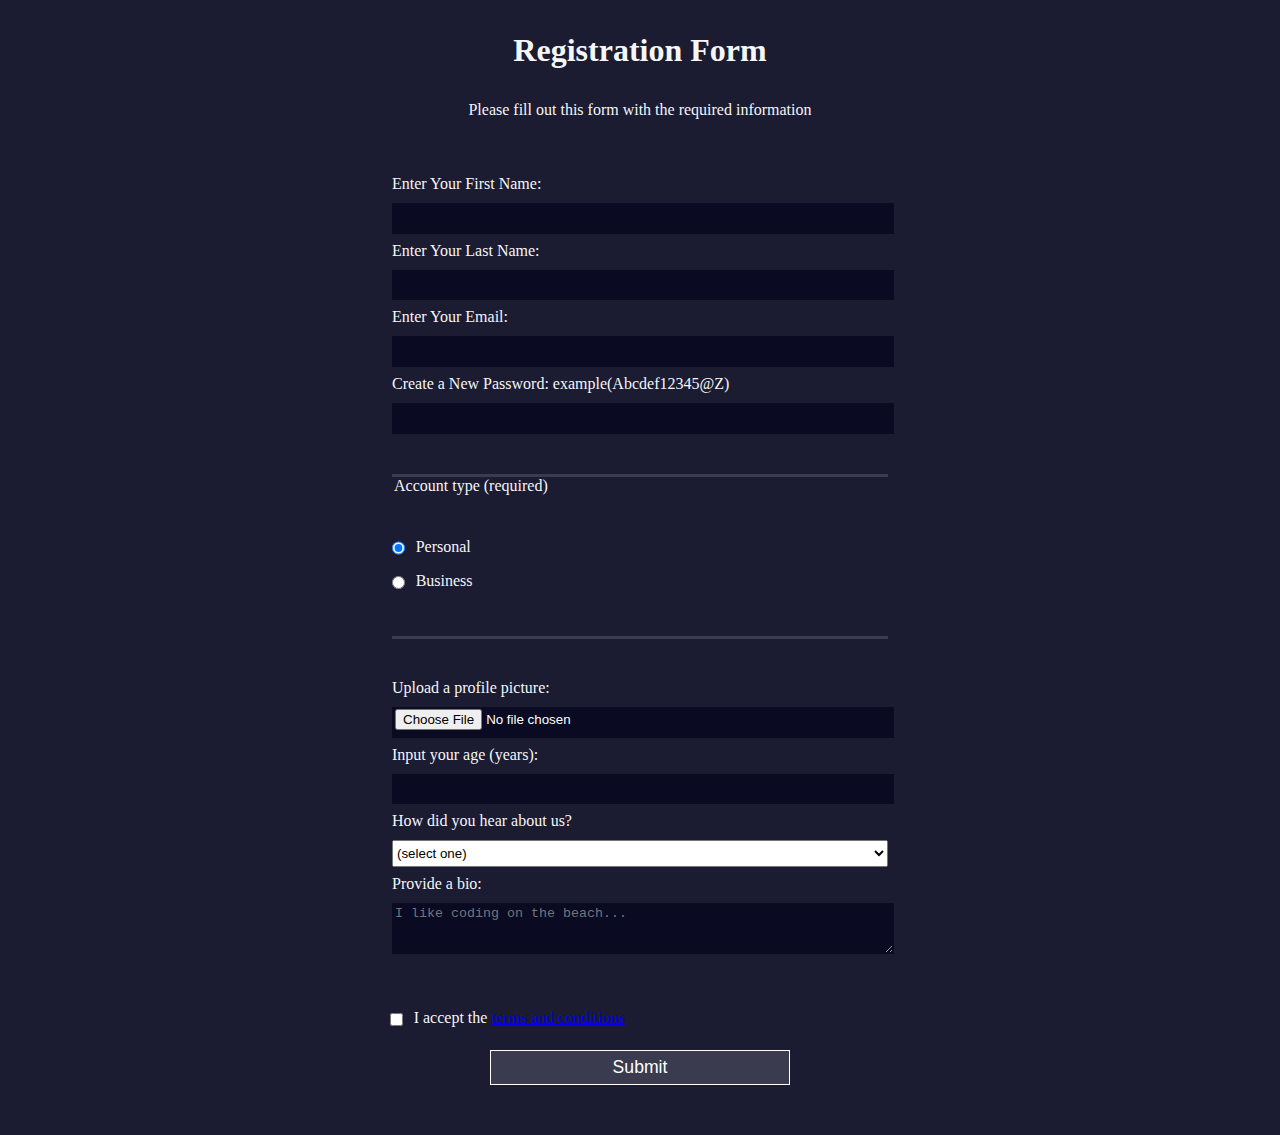
<file: index.html>
<!DOCTYPE html>
<html lang="en">
  <head>
    <meta charset="UTF-8">
    <link rel="stylesheet" href="style.css">
    <title>Registration Form</title>
  </head>
  <body>
    <h1>Registration Form</h1>
    <p>Please fill out this form with the required information</p>
      <form id="survey-form" action="https://formspree.io/f/xblrdvab" method="POST">
      <fieldset>
        <label for="first-name">Enter Your First Name: <input id="first-name" name="first-name" type="text" required /></label>
        <label for="last-name">Enter Your Last Name: <input id="last-name" name="last-name" type="text" required /></label>
        <label for="email">Enter Your Email: <input id="email" name="email" type="email" required /></label>
        <label for="new-password">Create a New Password: example(Abcdef12345@Z)
  <input id="new-password" name="new-password" type="password" 
  pattern="^(?=.*[a-z])(?=.*[A-Z])(?=.*\d)(?=.*[@])[A-Za-z\d@]{13,14}$" 
  title="Password must be 13-14 characters long and include both letters and numbers." required />
</label>
      </fieldset>
      <fieldset>
        <legend>Account type (required)</legend>
        <label for="personal-account"><input id="personal-account" type="radio" name="account-type" class="inline" checked /> Personal</label>
        <label for="business-account"><input id="business-account" type="radio" name="account-type" class="inline" /> Business</label>
      </fieldset>
      <fieldset>
        <label for="profile-picture">Upload a profile picture: <input id="profile-picture" type="file" name="file" /></label>
        <label for="age">Input your age (years): <input id="age" type="number" name="age" min="13" max="120" /></label>
        <label for="referrer">How did you hear about us?
          <select id="referrer" name="referrer">
            <option value="">(select one)</option>
            <option value="1">freeCodeCamp News</option>
            <option value="2">freeCodeCamp YouTube Channel</option>
            <option value="3">freeCodeCamp Forum</option>
            <option value="4">Other</option>
          </select>
        </label>
        <label for="bio">Provide a bio:
          <textarea id="bio" name="bio" rows="3" cols="30" placeholder="I like coding on the beach..."></textarea>
        </label>
      </fieldset>
      <label for="terms-and-conditions">
        <input class="inline" id="terms-and-conditions" type="checkbox" required name="terms-and-conditions" /> I accept the <a href="https://www.freecodecamp.org/news/terms-of-service/">terms and conditions</a>
      </label>
      <input type="submit" value="Submit" />
    </form>
  </body>
</html>
</file>
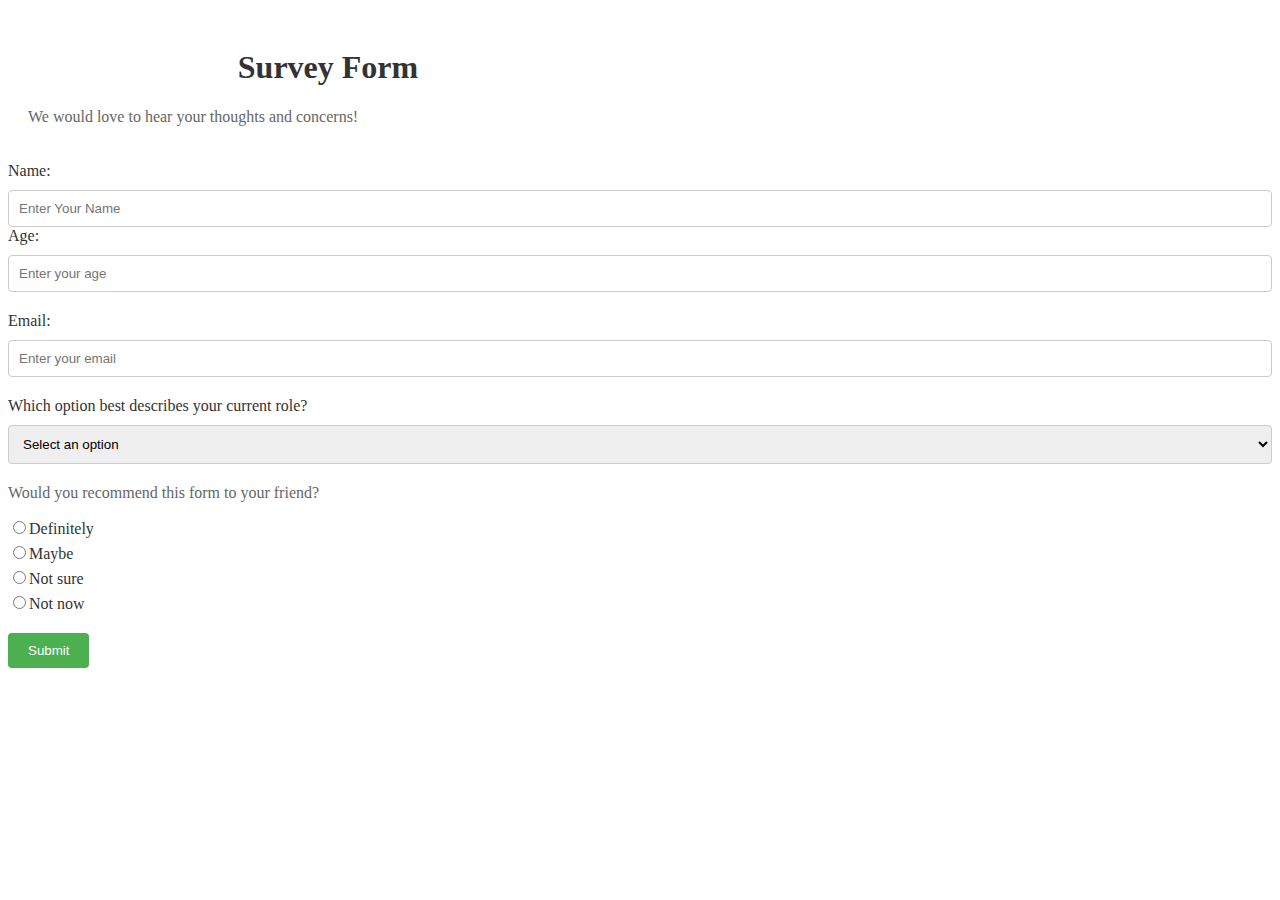
<file: survey form.html>
<!DOCTYPE html>
<html>
<style> 
  .container { 
    background-color: #fff;
    padding: 20px;
    border-radius: 8px;
    box-shadow: 0 0 10px rgba(0,0,0,0,1);
    width: 100%;
    max-width: 600px; 
  }

  h1 {
    text-align: center;
    color: #333;
  }
  
  p{
    color: #666;
  }

  .form-group {
    margin-bottom: 20px;
  }
label {
    display: block;
    margin-bottom: 5px;
    color: #333;
}

input[type="text"],
input[type="email"],
input[type="number"], select, textarea {
  width: 100%;
  padding: 10px;
  margin-top: 5px;
  border: 1px solid #ccc;
  border-radius: 4px;
  box-sizing: border-box;
}
    
    input[type="radio"]
    input[type="checkbox"] {
        margin-right: 10px;
    }

    button {
        background-color: #4CAF50;
        color: white;
        padding: 10px 20px;
        border: none;
        border-radius: 4px;
        cursor:pointer;
    }

    button:hover {
        background-color: #45a049;
    }
</style>
<html>
  <body>
    <div class="container">
        <h1 id="title">Survey Form</h1>
        <p id="description">We would love to hear your thoughts and concerns!</p>
    </div>
    <form id="survey-form" action="https://formspree.io/f/xblrdvab" method="POST"> 
<div class=""form-group> 
<label id="name-label" for="name">Name:</label>
<input type="text" placeholder="Enter Your Name" required>
 </div>

<div class="form-group">
    <label id="number-label" for="number">Age:</label>
    <input type="number" id="number" name="number" min="10" max="99" placeholder="Enter your age" required> 
</div>

<div class="form-group">
<label id="email-label" for="email">Email:</label>
<input type="email" id="email" name="email" placeholder="Enter your email" required> 
</div>

<div class="form-group">
    <label for="dropdown">Which option best describes your current role?</label>
    <select id="dropdown" name="role" required> 
        <option value=""disabled selected>Select an option</option>
        <option value="student">Student</option>
        <option value="employed">Employed</option>
        <option value="unemployed">Unemployed</option>
        </select>
</div>

<div class="form-group">
    <p>Would you recommend this form to your friend?</p>
    <label><input type="radio" name="recommend" value="definitely" required>Definitely
    </label>
    <label><input type="radio" name="recommend" value="maybe" required>Maybe
    </label>
    <label><input type="radio" name="recommend" value="not sure" required>Not sure
    </label>
    <label><input type="radio" name="recommend" value="not now" required>Not now
    </label>
</div>

 <div class="form-group"> 
    <button id="submit" type="submit">Submit</button>
 </div>
 </form>
 </body>
</html>
</file>
<file: style.css>
body {
  width: 100%;
  height: 100vh;
  margin: 0;
  background-color: #1b1b32;
  color: #f5f6f7;
  font-family: Tahoma;
  font-size: 16px;
}

h1, p {
  margin: 1em auto;
  text-align: center;
}

form {
  width: 60vw;
  max-width: 500px;
  min-width: 300px;
  margin: 0 auto;
  padding-bottom: 2em;
}

fieldset {
  border: none;
  padding: 2rem 0;
  border-bottom: 3px solid #3b3b4f;
}

fieldset:last-of-type {
  border-bottom: none;
}

label {
  display: block;
  margin: 0.5rem 0;
}

input,
textarea,
select {
  margin: 10px 0 0 0;
  width: 100%;
  min-height: 2em;
}

input, textarea {
  background-color: #0a0a23;
  border: 1px solid #0a0a23;
  color: #ffffff;
}

.inline {
  width: unset;
  margin: 0 0.5em 0 0;
  vertical-align: middle;
}

input[type="submit"] {
  display: block;
  width: 60%;
  margin: 1em auto;
  height: 2em;
  font-size: 1.1rem;
  background-color: #3b3b4f;
  border-color: white;
  min-width: 300px;
}

input[type="file"] {
  padding: 1px 2px;
}

.inline{
  display: inline; 
}
</file>
